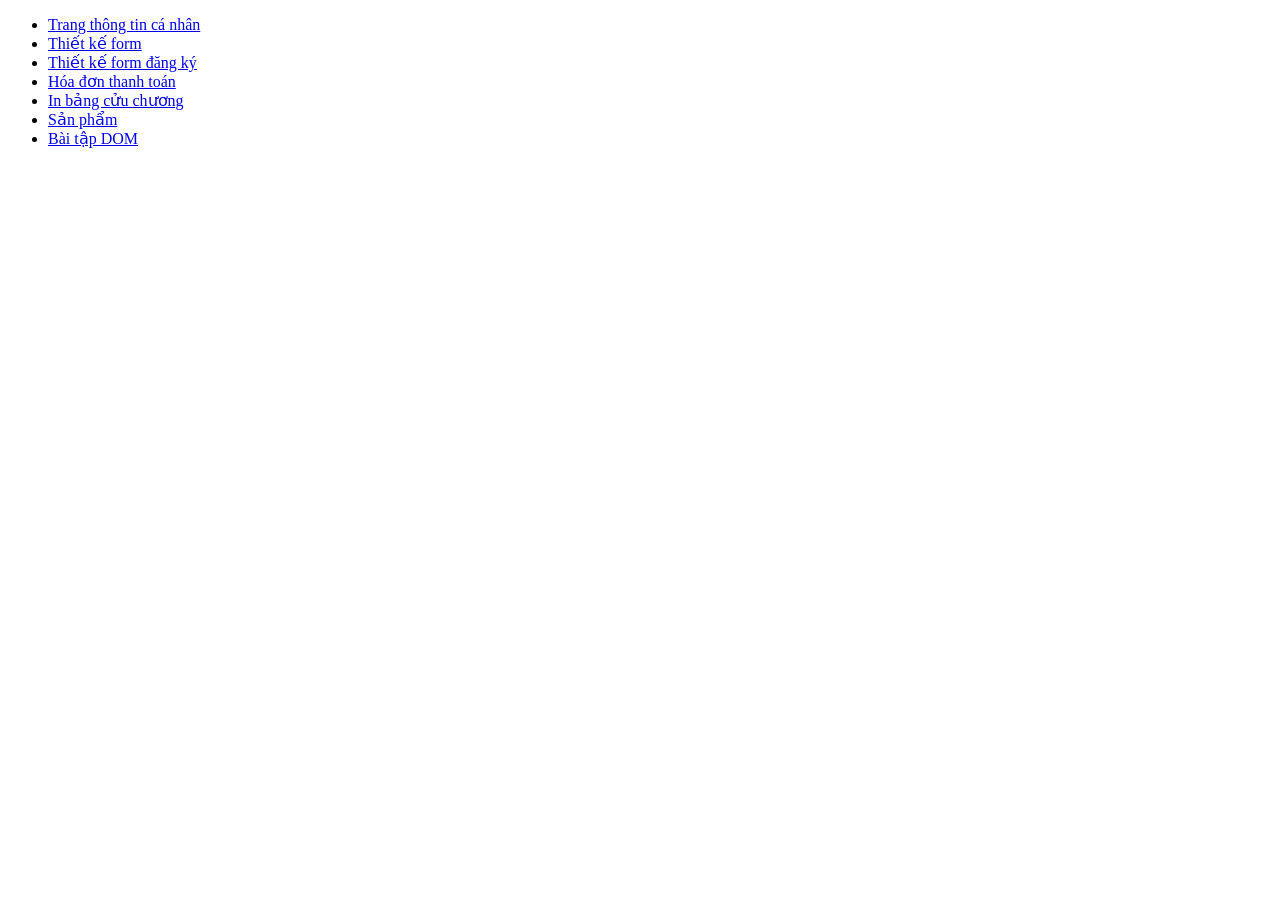
<file: index.html>
<!DOCTYPE html>
<html lang="vi">
	<head>
		<title> Thiet ke web </title>
		<meta charset="utf-8">
	</head>
	<body>
	<ul>
		<li>
			<a href="html/page1.html">Trang thông tin cá nhân</a>
		</li>
		<li>
			<a href="html/page2.html">Thiết kế form</a>
		</li>
		<li>
			<a href="html/page3.html">Thiết kế form đăng ký</a>
		</li>
		<li>
			<a href="html/page4.html">Hóa đơn thanh toán</a>
		</li>
		<li>
			<a href="html/page5.html">In bảng cửu chương</a>
		</li>
		<li>
			<a href="html/page6.html">Sản phẩm</a>
		</li>
		<li>
			<a href="html/page7.html">Bài tập DOM</a>
		</li>
	</ul>
	</body>
</html>
</file>
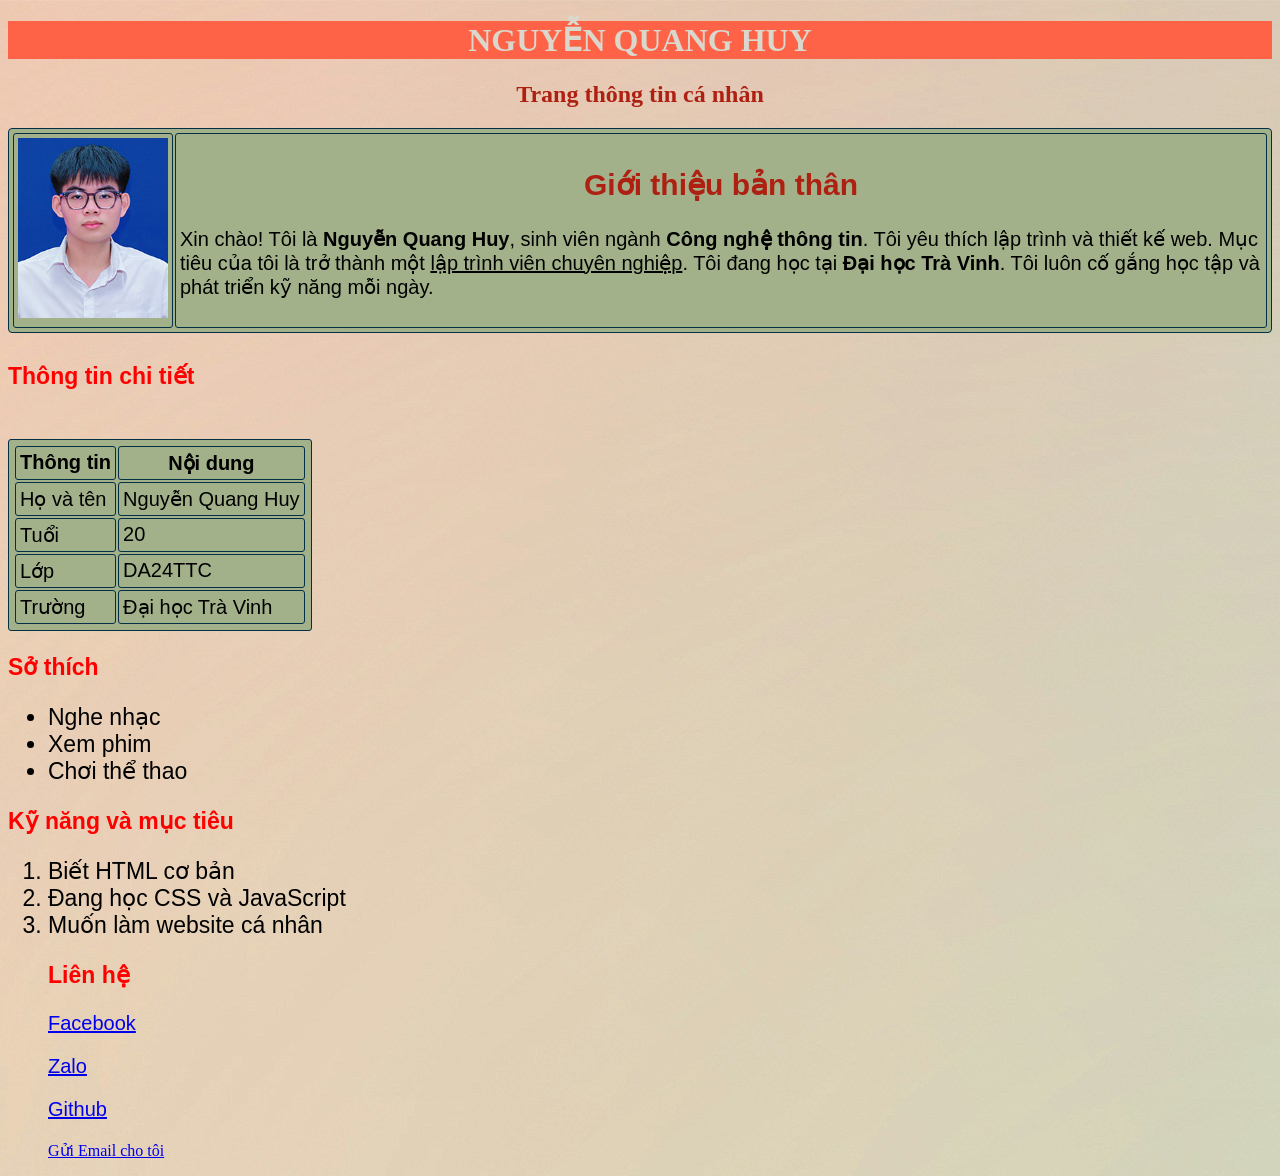
<file: html/page1.html>
<!DOCTYPE html>
<html lang="vi">	
<head>		
	<meta charset="utf-8">		
	<title>Trang thông tin cá nhân</title>
	<link rel = "stylesheet" href = "../css/style1.css">
</head>
<body>
	<h1>NGUYỄN QUANG HUY</h1>		
	<h2>Trang thông tin cá nhân</h2>	
	<table class="table1">	
		<tr>				
			<td>					
				<image src="../assets/images/anh.png" alt="Ảnh đại diện" width="150" height="180">				
			</td>				
			<td>					
				<h2>Giới thiệu bản thân </h2>				
				<p> Xin chào! Tôi là <b>Nguyễn Quang Huy</b>, sinh viên ngành <b>Công nghệ thông tin</b>. Tôi yêu thích lập trình và thiết kế web. Mục tiêu của tôi là trở thành một <u>lập trình viên chuyên nghiệp</u>. Tôi đang học tại <b>Đại học Trà Vinh</b>. Tôi luôn cố gắng học tập và phát triển kỹ năng mỗi ngày.</p>			
			</td>		
		</tr>							
		</table>
			<h4>Thông tin chi tiết</h4><br>
			<table class="table2">
		<tr>
			<th>Thông tin</th>
			<th>Nội dung</th>
		</tr>
		<tr>
			<td>Họ và tên</td>
			<td>Nguyễn Quang Huy</td>
		</tr>
		<tr>
			<td>Tuổi</td>
			<td>20</td>
		</tr>
		<tr>
			<td>Lớp</td>
			<td>DA24TTC</td>
		</tr>
		<tr>
			<td>Trường</td>
			<td>Đại học Trà Vinh</td>
		</tr>
		</table>
			<h3>Sở thích</h3>
				<ul>
					<li>Nghe nhạc</li>
					<li>Xem phim</li>
					<li>Chơi thể thao</li>
				</ul>
					<h3>Kỹ năng và mục tiêu</h3>
			<ol>
				<li>Biết HTML cơ bản</li>
				<li>Đang học CSS và JavaScript</li>
				<li>Muốn làm website cá nhân</li>
				<h3>Liên hệ</h3>
				<p><a href="https://www.facebook.com/nguyen.huy.279635/">Facebook</a></p>
				<p><a href="https://zalo.me/0914636372">Zalo</a></p>
				<p><a href="https://github.com/quanghuy446-cell">Github</a></p>
				<a href="mailto:quanghuytv28@gmail.com">Gửi Email cho tôi</a>
</body>		
</html>
</file>
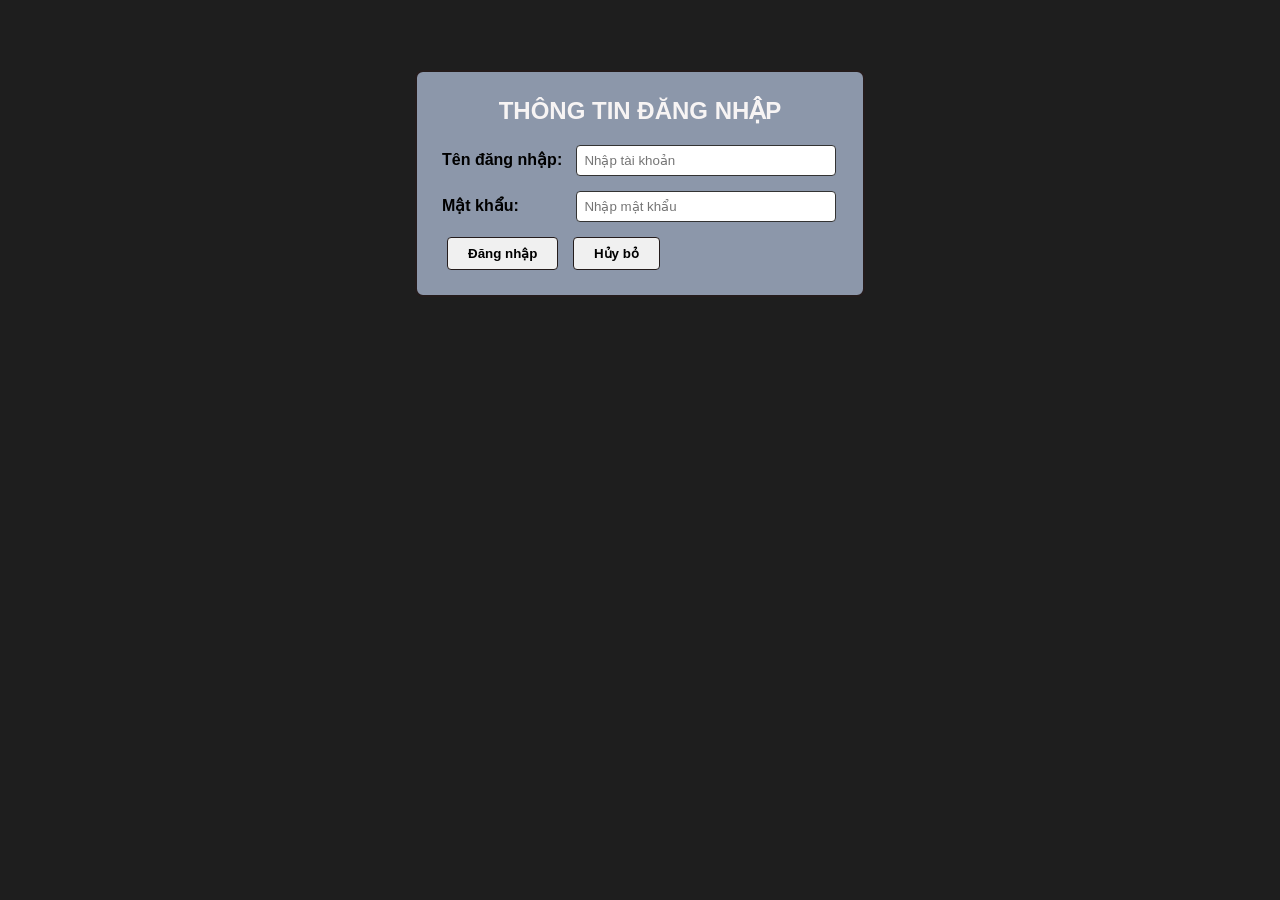
<file: html/page2.html>
<!DOCTYPE html>
<html lang="vi">	
<head>		
    <meta charset="utf-8">		
	<title>Thiết kế form</title>
	<link rel = "stylesheet" href = "../css/style2.css">
</head>
<body>
    <div class="container">
        <form id="frmLogin">
            <h3 class="title">Thông tin đăng nhập</h3>
            <div class="formgroup">
                <label for="">Tên đăng nhập:</label>
                <input class="formcontrol" id="textUsername" name="textUserName" placeholder="Nhập tài khoản">
            </div>
            <div class="formgroup">
                <label for="">Mật khẩu:</label>
                <input class="formcontrol" type="password" id="textPassword" name="textPassword" placeholder="Nhập mật khẩu">
            </div>
            <input class="button" type="submit" value="Đăng nhập">
            <input class="button" type="reset" value="Hủy bỏ">
        </form>
    </div>
</body>
</html>
</file>
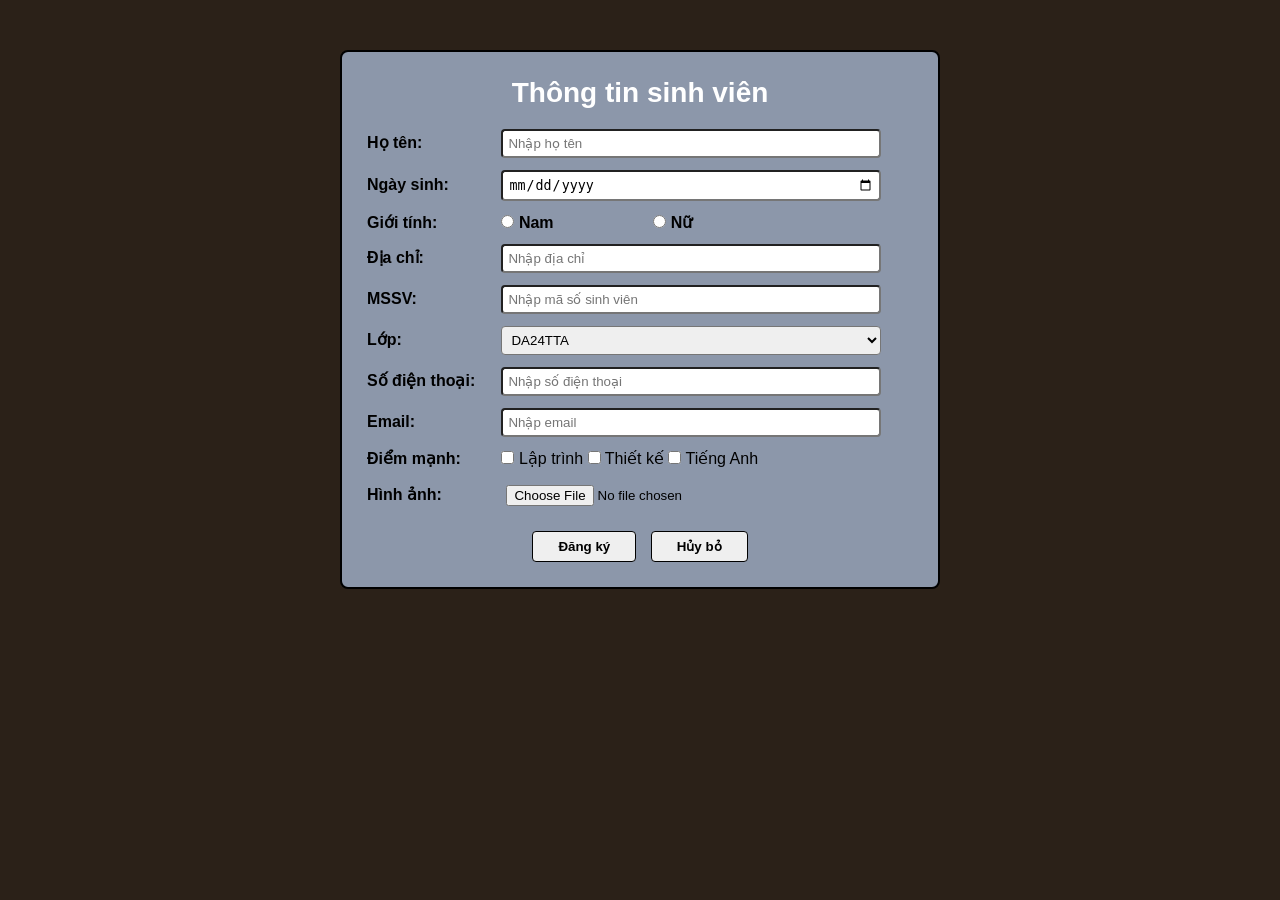
<file: html/page3.html>
<!DOCTYPE html>
<html lang="vi">	
<head>		
    <meta charset="utf-8">		
    <title>Thiết kế form đăng ký</title>
    <link rel="stylesheet" href="../css/style3.css">
</head>
<body>
    <div class="container">
        <form id="frmdangky">
            <h3 class="title">Thông tin sinh viên</h3>
            <div class="formgroup">
                <label for="txtName">Họ tên:</label>
                <input class="formcontrol" type="text" id="txtName" name="txtName" placeholder="Nhập họ tên">
            </div>
            <div class="formgroup">
                <label for="txtBirthday">Ngày sinh:</label>
                <input class="formcontrol" type="date" id="txtBirthday" name="txtBirthday">
            </div>
            <div class="formgroup">
                <label>Giới tính:</label>
                <div class="gender-options">
                    <input type="radio" id="male" name="gender" value="Nam"> <label for="male">Nam</label>
                    <input type="radio" id="female" name="gender" value="Nu"> <label for="female">Nữ</label>
                </div>
            </div>
            <div class="formgroup">
                <label for="txtAddress">Địa chỉ:</label>
                <input class="formcontrol" type="text" id="txtAddress" name="txtAddress" placeholder="Nhập địa chỉ">
            </div>
            <div class="formgroup">
                <label for="txtMSSV">MSSV:</label>
                <input class="formcontrol" type="text" id="txtMSSV" name="txtMSSV" placeholder="Nhập mã số sinh viên">
            </div>
            <div class="formgroup">
                <label for="selClass">Lớp:</label>
                <select class="formcontrol" id="selClass" name="selClass">
                    <option value="DA24TTA">DA24TTA</option>
                    <option value="DA24TTB">DA24TTB</option>
                    <option value="DA24TTC">DA24TTC</option>
                    <option value="DA24TTD">DA24TTD</option>
                </select>
            </div>
            <div class="formgroup">
                <label for="txtPhone">Số điện thoại:</label>
                <input class="formcontrol" type="tel" id="txtPhone" name="txtPhone" placeholder="Nhập số điện thoại">
            </div>
            <div class="formgroup">
                <label for="txtEmail">Email:</label>
                <input class="formcontrol" type="email" id="txtEmail" name="txtEmail" placeholder="Nhập email">
            </div>
            <div class="formgroup">
                <label>Điểm mạnh:</label>
                <div class="diemmanh">
                    <input type="checkbox" name="diemmanh" value="Code"> Lập trình
                    <input type="checkbox" name="diemmanh" value="Design"> Thiết kế
                    <input type="checkbox" name="diemmanh" value="English"> Tiếng Anh
                </div>
            </div>
            <div class="formgroup">
                <label for="hinhanh">Hình ảnh:</label>
                <input class="formcontrol" type="file" id="hinhanh" accept="image/*">
            </div>
            <div class="button-group">
                <input class="button" type="submit" value="Đăng ký">
                <input class="button" type="reset" value="Hủy bỏ">
            </div>
            
        </form>
    </div>
</body>
</html>
</file>
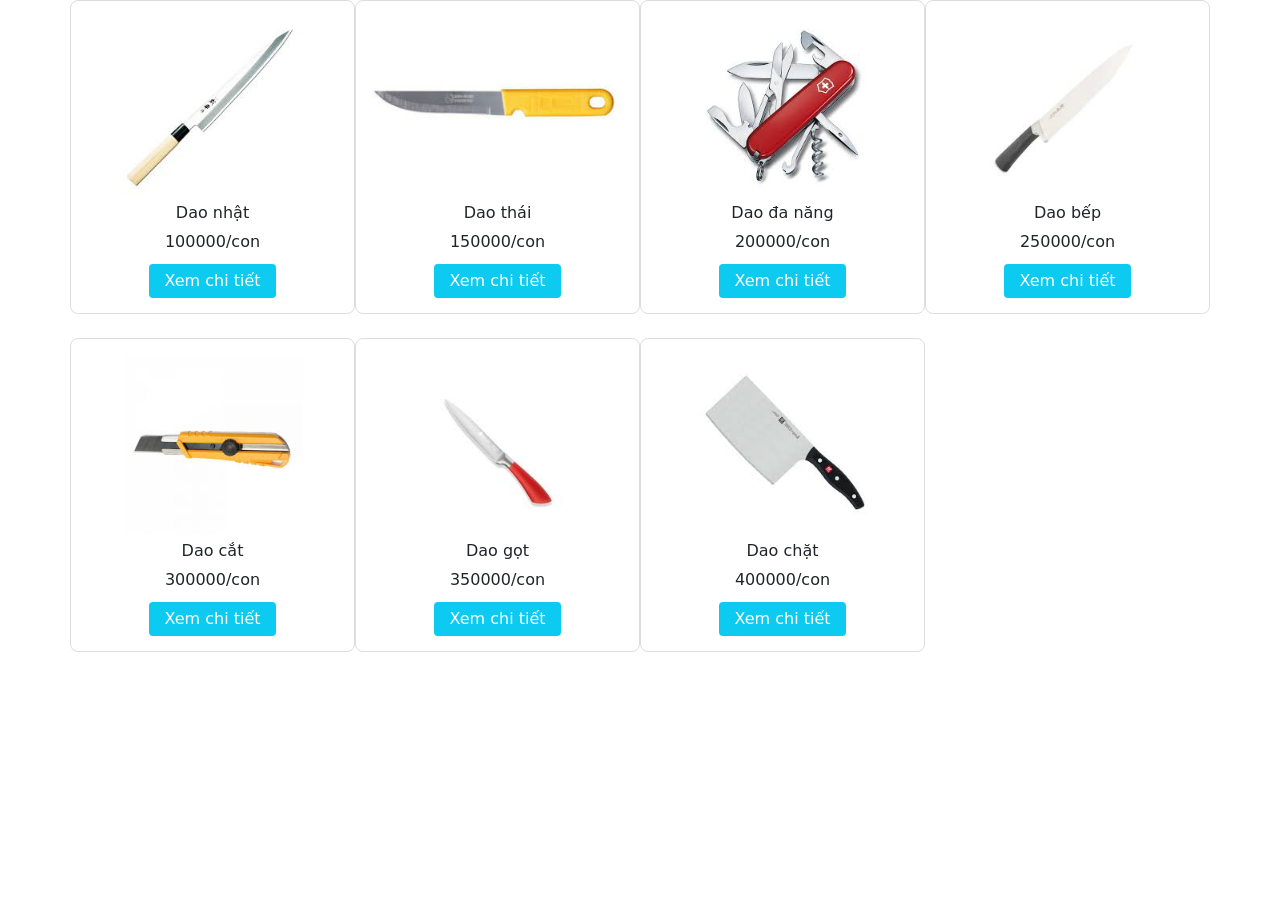
<file: html/page6.html>
<!DOCTYPE html>
<html lang="vi">
<head>
    <meta charset="utf-8">
    <title>Sản phẩm</title>
    <link rel="stylesheet" href="https://cdn.jsdelivr.net/npm/bootstrap@5.3.0/dist/css/bootstrap.min.css">
    <link rel="stylesheet" href="../css/style6.css">
    <script src="../js/lib.js"></script>
</head>
<body>
    <div class="container">
        <div class="row row-cols-4 g-4" id="product-list">
        </div>
    </div>
    <script>
        loadProduct(productlist);
    </script>
</body>
</html>
</file>
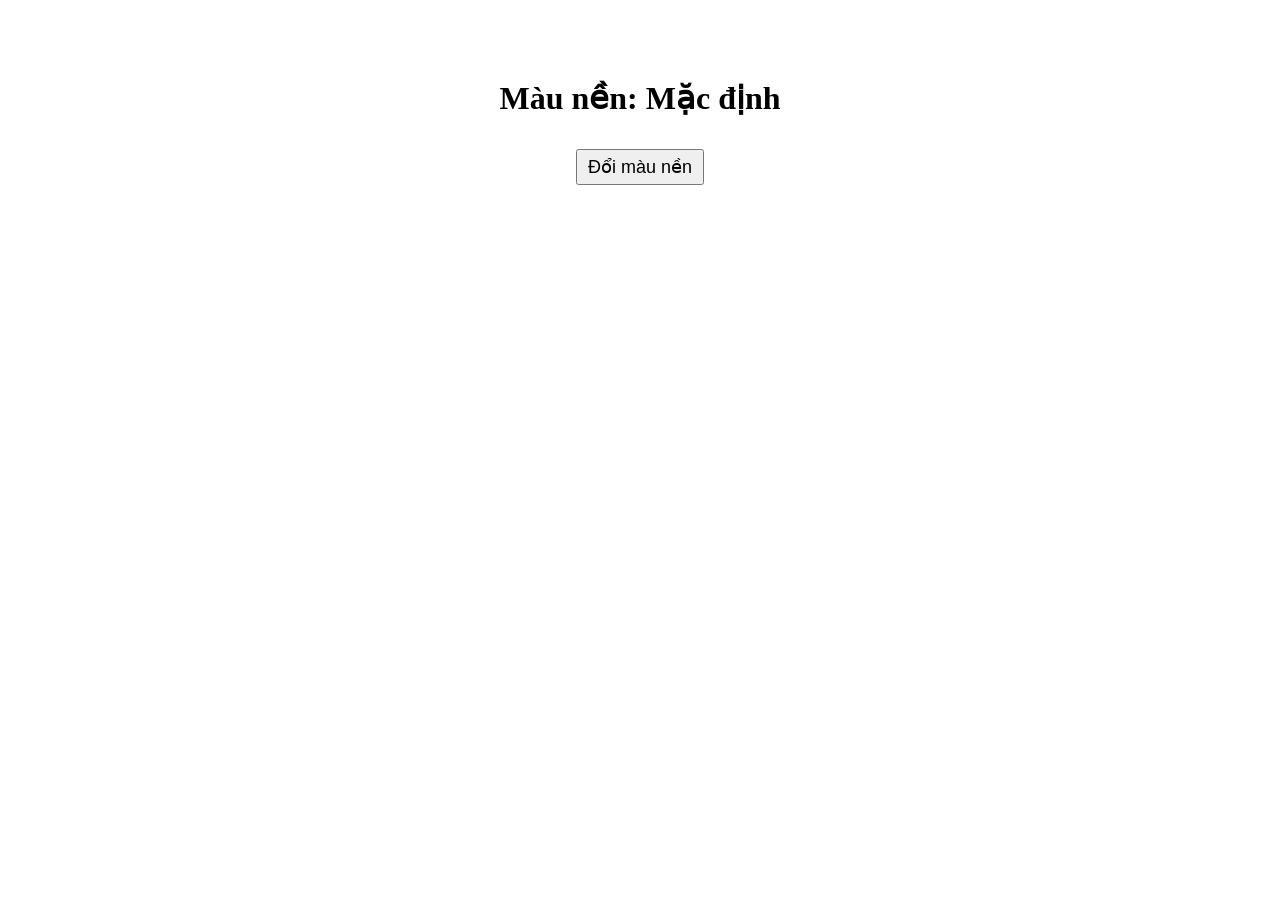
<file: html/page7.html>
<!DOCTYPE html>
<html lang="vi">
<head>
    <meta charset="UTF-8">
    <meta name="viewport" content="width=device-width, initial-scale=1.0">
    <title>Bài tập DOM</title>
    <link rel="stylesheet" href="../css/style7.css">
</head>
<body>
    <div class="container">
        <h1 id="title">Màu nền: Mặc định</h1>
        <button id="colorBtn" onclick="changeColor()">Đổi màu nền</button>
    </div>
    <script>
        const hexColors = ["#FF5733", "#33FF57", "#3357FF", "#F3FF33", "#FF33F3", "#9B59B6", "#1ABC9C", "#E67E22"];
        function changeColor() {
            const randomIndex = Math.floor(Math.random() * hexColors.length);
            const randomColor = hexColors[randomIndex];
            document.body.style.backgroundColor = randomColor;
            document.getElementById("title").textContent = "Màu nền: " + randomColor;
        }
    </script>
</body>
</html>
</file>
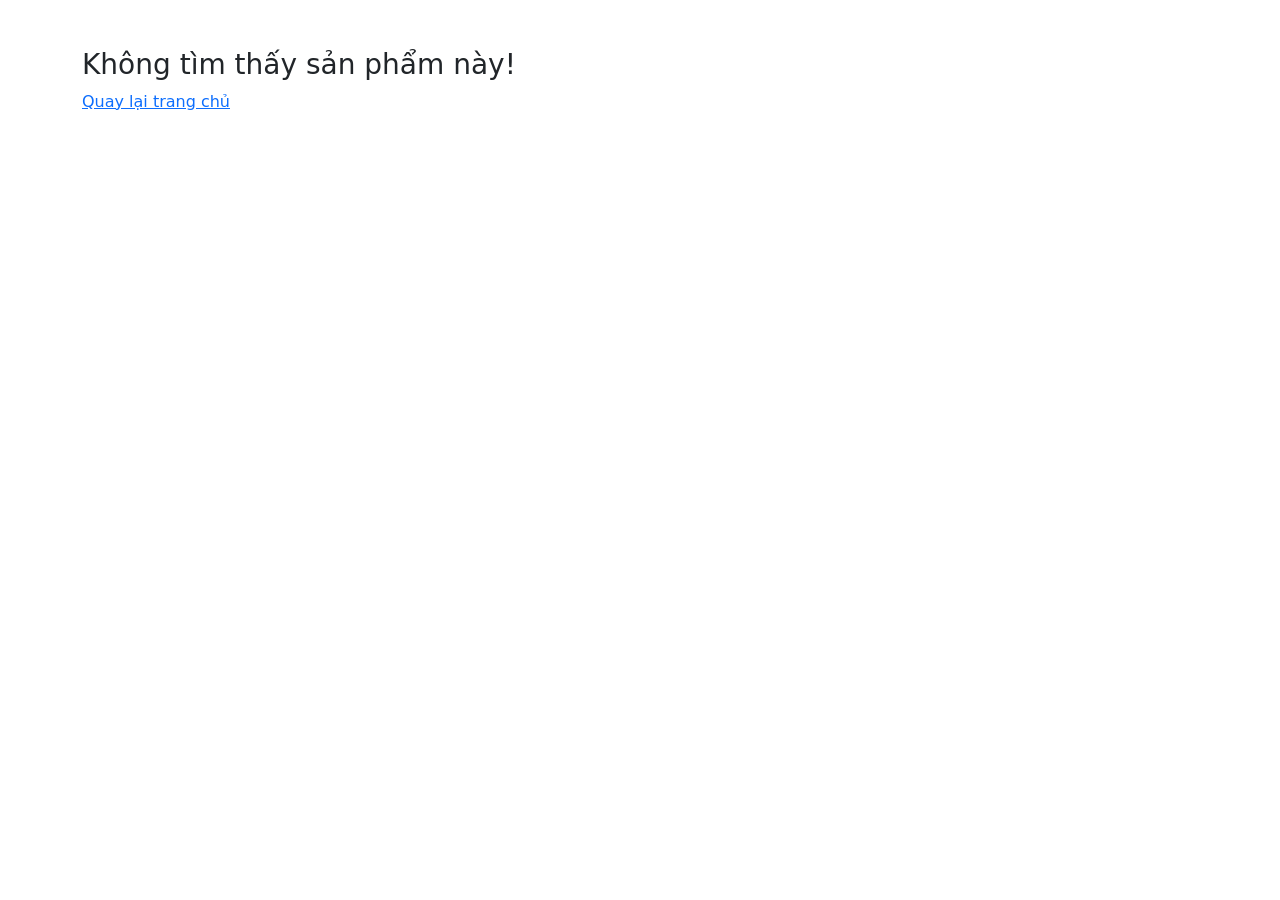
<file: html/product-detail.html>
<!DOCTYPE html>
<html lang="vi">
<head>
    <meta charset="UTF-8">
    <meta name="viewport" content="width=device-width, initial-scale=1.0">
    <title>Chi tiết sản phẩm</title>
    <link href="https://cdn.jsdelivr.net/npm/bootstrap@5.3.8/dist/css/bootstrap.min.css" rel="stylesheet">
    <script src="https://cdn.jsdelivr.net/npm/bootstrap@5.3.8/dist/js/bootstrap.bundle.min.js"></script> 
    <script src="../js/lib.js"></script>
</head>
<body>
<div class="container mt-4">
    <nav>
        <a href="../index.html" class="text-decoration-none">Trang chủ</a> / <span>Chi tiết sản phẩm</span>
    </nav>
    <hr> 
    <div class="row mt-4">
        <div class="col-md-5">
            <img src="https://placeholder.com" id="img-detail" class="img-fluid border" alt="Ảnh sản phẩm">
        </div>
        <div class="col-md-7">
            <h2 id="name-detail" class="fw-bold">Tên sản phẩm</h2>
            <h4 id="price-detail" class="text-danger my-3">Giá: 0đ</h4>
            <p class="fw-bold mb-1">Mô tả sản phẩm:</p>
            <p id="desc-detail" class="text-secondary" style="text-align: justify;">
                Nội dung mô tả sẽ hiển thị tại đây...
            </p>
            <button class="btn btn-primary mt-3">Thêm vào giỏ hàng</button>
        </div>
    </div>
</div>
<script>
    const queryString = window.location.search;
    const urlParams = new URLSearchParams(queryString);
    const productId = urlParams.get('id'); 
    const product = productlist.find(item => item.id === productId);
    if (product) {
        document.getElementById('name-detail').innerText = product.name;
        document.getElementById('price-detail').innerText = "Giá: " + product.price + "đ/con";
        document.getElementById('desc-detail').innerText = product.desc ? product.desc : "Sản phẩm chất lượng cao, độ bền tốt, chuyên dùng cho nhà bếp.";
        document.getElementById('img-detail').src = product.image;
    } else {
        document.body.innerHTML = "<div class='container mt-5'><h3>Không tìm thấy sản phẩm này!</h3><a href='../index.html'>Quay lại trang chủ</a></div>";
    }
</script>
</body>
</html>
</file>
<file: css/style1.css>
body{
   background-image: url("background3.jpg");
}
h1{	
	background-color: tomato;
	text-align: center;
	color: #dad7cd;
}
h2{
	text-align: center;
	color: #ae2012
}
h3{
	font-size: 23px;
	font-family: Arial;
	color: red;
}
h4{
	font-size: 23px;
	font-family: Arial;
	color: red;
}
li{
	font-size: 23px;
	font-family: Arial;
}
p{
	font-size: 20px;
	font-family: Arial;
}
.table1{
	width: auto;
	height: auto;
    border: 1px solid #023047;
	border-radius: 4px;
	padding: 2px;
	background-color: #a3b18a;
}
.table2, th ,td{
    width: auto;
	height: auto;
    border: 1px solid #023047;
	border-radius:3px;
	padding: 4px;
	background-color: #a3b18a;
	font-family: Arial;
	font-size: 20px;
}
</file>
<file: css/style2.css>
* {
    margin: 0;
    padding: 0;
    box-sizing: border-box;
}
body {
    background-color: #1e1e1e;
    font-family: Arial, sans-serif;
    padding-top: 70px;
}
.container {
    width: 450px;
    margin: 0 auto;
    padding: 25px;
    background-color: #8c97aa;
    border: 2px solid #241c1c;
    border-radius: 8px;
}
.title {
    text-align: center;
    margin-bottom: 20px;
    font-size: 24px;
    color: #f7f4f4;
    text-transform: uppercase;
}
.formgroup {
    margin-bottom: 15px;
}
.formgroup label {
    display: inline-block;
    width: 130px;
    font-weight: bold;
}
.formcontrol {
    width: 260px;
    padding: 7px;
    border: 1px solid #333;
    border-radius: 4px;
}
.button-group {
    text-align: center;
    margin-top: 20px;
}
.button {
    padding: 8px 20px;
    margin: 0 5px;
    cursor: pointer;
    font-weight: bold;
    border: 1px solid #241c1c;
    border-radius: 4px;
    background-color: #f0f0f0;
}
</file>
<file: css/style3.css>
* {
    margin: 0;
    padding: 0;
    box-sizing: border-box;
}
body {
    background-color: #2b2118;
    font-family: Arial, sans-serif;
    padding-top: 50px;
}
.container {
    background-color: #8c97aa;
    width: 600px;
    margin: 0 auto;
    padding: 25px;
    border: 2px solid #000;
    border-radius: 8px;
}
.title {
    text-align: center;
    margin-bottom: 20px;
    font-size: 28px;
    color: #fff;
}
.formgroup {
    margin-bottom: 12px;
}
label {
    display: inline-block;
    width: 130px;
    font-weight: bold;
}
.formcontrol {
    width: 380px;
    padding: 5px;
    border-radius: 4px;
}
.gender-options, .diemmanh {
    display: inline-block;
}
.button-group {
    text-align: center;
    margin-top: 20px;
}
.button {
    padding: 7px 25px;
    cursor: pointer;
    font-weight: bold;
    margin: 0 5px;
    border-radius: 4px;
    border: 1px solid #000;
}
</file>
<file: css/style6.css>
.product-item {
    border: 1px solid #ddd;
    border-radius: 8px;
    padding: 15px;
    text-align: center;
}
.product-image img {
    width: 100%;
    height: 180px;
    object-fit: contain;
}
.product-info p {
    margin: 5px 0;
}
.product-info a {
    display: inline-block;
    background-color: #0dcaf0;
    color: white;
    text-decoration: none;
    padding: 5px 15px;
    border-radius: 4px;
    margin-top: 5px;
}
</file>
<file: css/style7.css>
body {
    text-align: center;
    padding-top: 50px;
}
button {
    font-size: 18px;
    margin: 10px;
    padding: 5px 10px;
}
</file>
